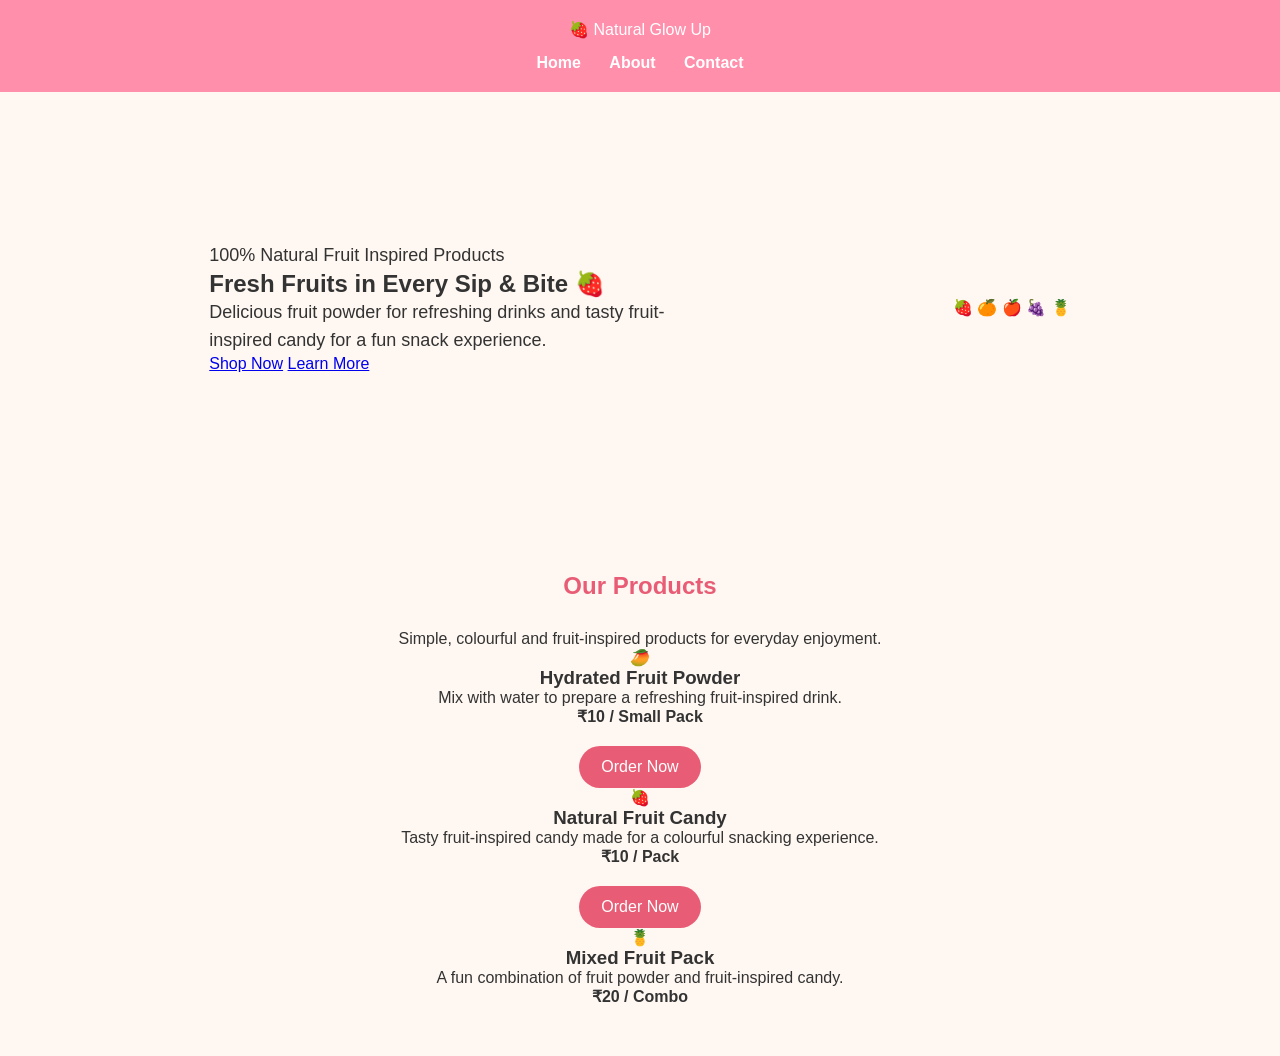
<file: index.html>
<!DOCTYPE html>
<html lang="en">
<head>
  <meta charset="UTF-8">
  <meta name="viewport" content="width=device-width, initial-scale=1.0">
  <title>Natural Glow Up | Fruit Powder & Candy</title>
  <link rel="stylesheet" href="style.css">
</head>

<body>

<header>
  <div class="logo">🍓 Natural Glow Up</div>

  <nav>
    <a href="index.html">Home</a>
    <a href="about.html">About</a>
    <a href="contact.html">Contact</a>
  </nav>
</header>

<section class="hero">
  <div class="hero-text">
    <p class="tagline">100% Natural Fruit Inspired Products</p>
    <h1>Fresh Fruits in Every Sip & Bite 🍓</h1>
    <p>
      Delicious fruit powder for refreshing drinks and tasty fruit-inspired
      candy for a fun snack experience.
    </p>

    <div class="buttons">
      <a href="#products" class="btn">Shop Now</a>
      <a href="about.html" class="btn secondary">Learn More</a>
    </div>
  </div>

  <div class="hero-image">
    <div class="fruit-card">🍓 🍊 🍎 🍇 🍍</div>
  </div>
</section>

<section id="products" class="products">
  <h2>Our Products</h2>
  <p class="section-text">
    Simple, colourful and fruit-inspired products for everyday enjoyment.
  </p>

  <div class="product-grid">

    <div class="product-card">
      <div class="product-image">🥭</div>
      <h3>Hydrated Fruit Powder</h3>
      <p>Mix with water to prepare a refreshing fruit-inspired drink.</p>
      <h4>₹10 / Small Pack</h4>
      <button onclick="orderProduct('Hydrated Fruit Powder')">
        Order Now
      </button>
    </div>

    <div class="product-card">
      <div class="product-image">🍓</div>
      <h3>Natural Fruit Candy</h3>
      <p>Tasty fruit-inspired candy made for a colourful snacking experience.</p>
      <h4>₹10 / Pack</h4>
      <button onclick="orderProduct('Natural Fruit Candy')">
        Order Now
      </button>
    </div>

    <div class="product-card">
      <div class="product-image">🍍</div>
      <h3>Mixed Fruit Pack</h3>
      <p>A fun combination of fruit powder and fruit-inspired candy.</p>
      <h4>₹20 / Combo</
</file>
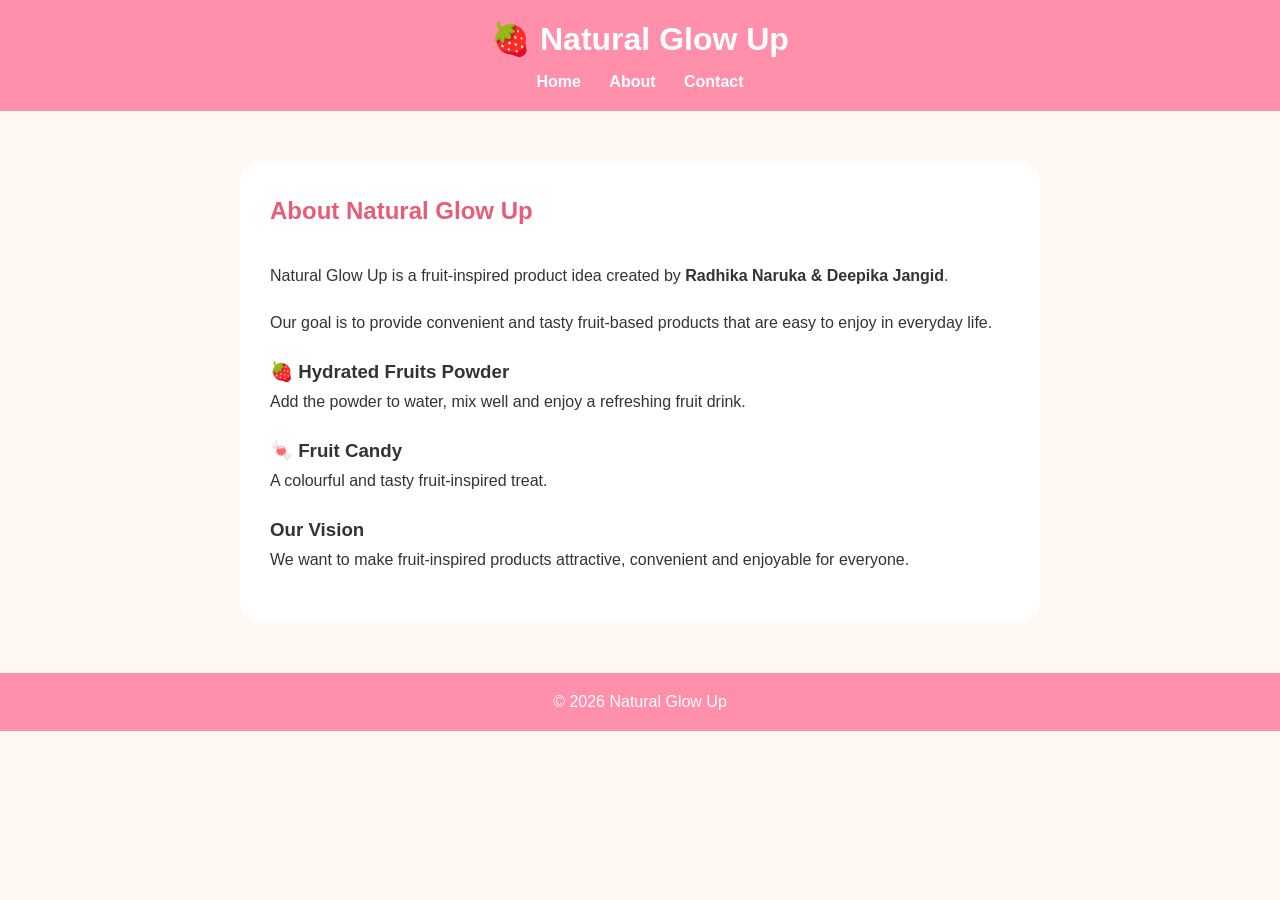
<file: about.html>
<!DOCTYPE html>
<html lang="en">
<head>
  <meta charset="UTF-8">
  <meta name="viewport" content="width=device-width, initial-scale=1.0">
  <title>About Us | Natural Glow Up</title>
  <link rel="stylesheet" href="style.css">
</head>
<body>

<header>
  <h1>🍓 Natural Glow Up</h1>
  <nav>
    <a href="index.html">Home</a>
    <a href="about.html">About</a>
    <a href="contact.html">Contact</a>
  </nav>
</header>

<section class="about">
  <h2>About Natural Glow Up</h2>

  <p>
    Natural Glow Up is a fruit-inspired product idea created by
    <strong>Radhika Naruka & Deepika Jangid</strong>.
  </p>

  <p>
    Our goal is to provide convenient and tasty fruit-based products
    that are easy to enjoy in everyday life.
  </p>

  <div class="about-box">
    <h3>🍓 Hydrated Fruits Powder</h3>
    <p>
      Add the powder to water, mix well and enjoy a refreshing fruit drink.
    </p>
  </div>

  <div class="about-box">
    <h3>🍬 Fruit Candy</h3>
    <p>
      A colourful and tasty fruit-inspired treat.
    </p>
  </div>

  <h3>Our Vision</h3>
  <p>
    We want to make fruit-inspired products attractive, convenient
    and enjoyable for everyone.
  </p>
</section>

<footer>
  <p>© 2026 Natural Glow Up</p>
</footer>

<script src="script.js"></script>
</body>
</html>
</file>
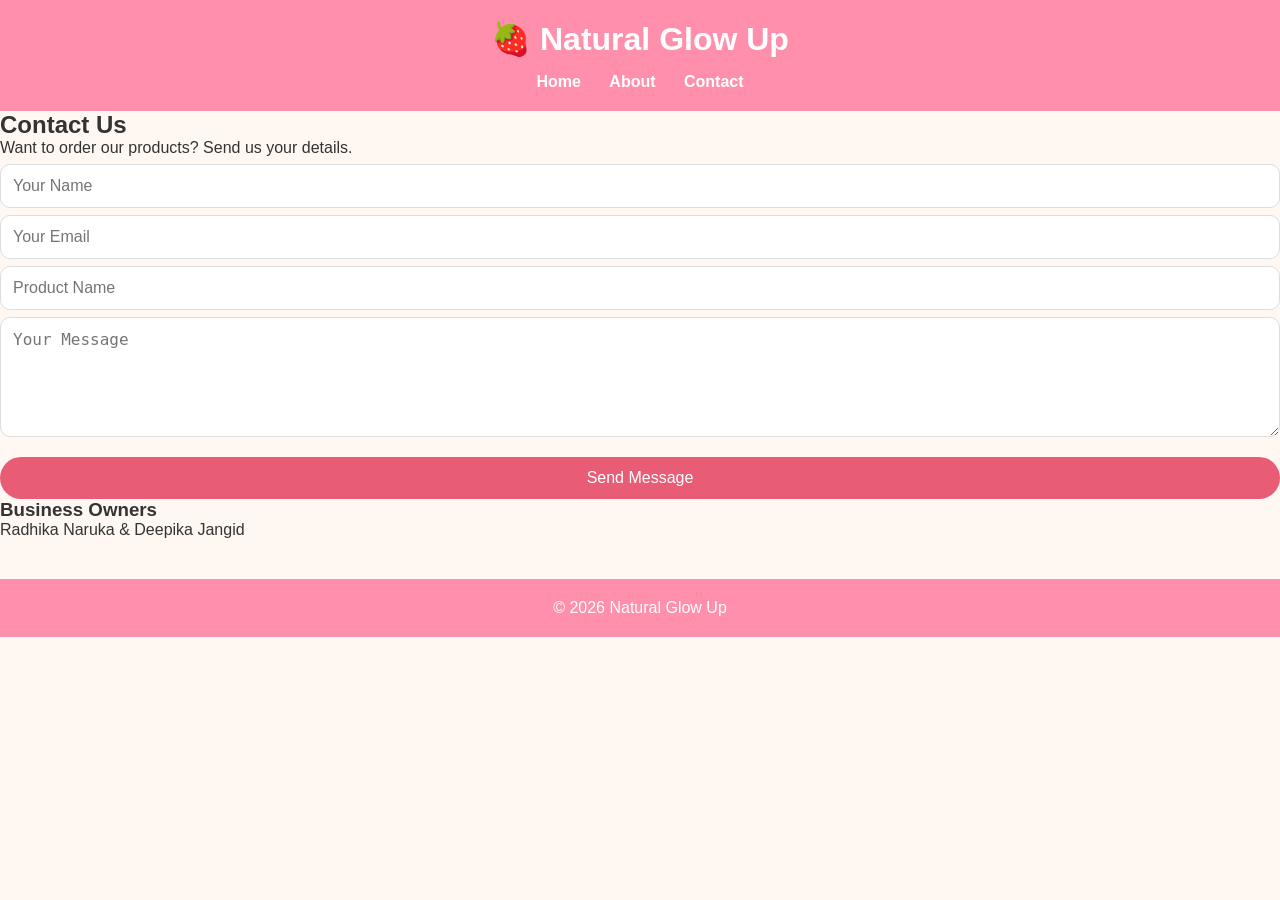
<file: contact.html>
<!DOCTYPE html>
<html lang="en">
<head>
  <meta charset="UTF-8">
  <meta name="viewport" content="width=device-width, initial-scale=1.0">
  <title>Contact - Natural Glow Up</title>
  <link rel="stylesheet" href="style.css">
</head>

<body>

<header>
  <h1>🍓 Natural Glow Up</h1>
  <nav>
    <a href="index.html">Home</a>
    <a href="about.html">About</a>
    <a href="contact.html">Contact</a>
  </nav>
</header>

<section class="page">
  <h2>Contact Us</h2>

  <p>Want to order our products? Send us your details.</p>

  <form onsubmit="sendMessage(event)">
    <input type="text" id="name" placeholder="Your Name" required>

    <input type="email" id="email" placeholder="Your Email" required>

    <input type="text" id="product" placeholder="Product Name" required>

    <textarea id="message" placeholder="Your Message" required></textarea>

    <button type="submit">Send Message</button>
  </form>

  <div class="contact-info">
    <h3>Business Owners</h3>
    <p>Radhika Naruka & Deepika Jangid</p>
  </div>
</section>

<footer>
  <p>© 2026 Natural Glow Up</p>
</footer>

<script src="script.js"></script>
</body>
</html>
</file>
<file: style.css>
* {
  margin: 0;
  padding: 0;
  box-sizing: border-box;
}

body {
  font-family: Arial, sans-serif;
  background: #fff8f2;
  color: #333;
}

header {
  background: #ff8fab;
  padding: 20px;
  text-align: center;
  color: white;
}

header h1 {
  margin-bottom: 8px;
}

nav {
  margin-top: 15px;
}

nav a {
  color: white;
  text-decoration: none;
  margin: 0 12px;
  font-weight: bold;
}

nav a:hover {
  text-decoration: underline;
}

.hero {
  min-height: 430px;
  padding: 50px 8%;
  display: flex;
  align-items: center;
  justify-content: space-around;
  gap: 30px;
}

.hero div {
  max-width: 500px;
}

.hero h2 {
  font-size: 40px;
  color: #e85d75;
  margin-bottom: 20px;
}

.hero p {
  font-size: 18px;
  line-height: 1.6;
}

.hero img {
  width: 400px;
  max-width: 100%;
  border-radius: 25px;
}

button {
  background: #e85d75;
  color: white;
  border: none;
  padding: 12px 22px;
  margin-top: 20px;
  border-radius: 25px;
  cursor: pointer;
  font-size: 16px;
}

button:hover {
  transform: scale(1.05);
}

.products {
  padding: 50px 8%;
  text-align: center;
}

.products h2,
.about h2,
.contact h2,
.benefits h2 {
  color: #e85d75;
  margin-bottom: 30px;
}

.product-container {
  display: flex;
  justify-content: center;
  gap: 25px;
  flex-wrap: wrap;
}

.card {
  background: white;
  width: 280px;
  padding: 20px;
  border-radius: 20px;
  box-shadow: 0 5px 20px #ddd;
}

.card img {
  width: 100%;
  height: 190px;
  object-fit: cover;
  border-radius: 15px;
}

.card h3 {
  margin: 12px 0;
}

.card p {
  line-height: 1.5;
}

.benefits {
  padding: 50px 8%;
  text-align: center;
}

.benefit-container {
  display: flex;
  justify-content: center;
  gap: 20px;
  flex-wrap: wrap;
}

.benefit-container div {
  background: white;
  padding: 20px;
  border-radius: 15px;
  box-shadow: 0 3px 12px #ddd;
}

.about,
.contact {
  max-width: 800px;
  margin: 50px auto;
  padding: 30px;
  background: white;
  border-radius: 20px;
  line-height: 1.7;
}

.about p {
  margin-bottom: 20px;
}

.notice {
  background: #fff1f4;
  padding: 20px;
  border-radius: 15px;
}

form {
  display: flex;
  flex-direction: column;
}

form label {
  margin-top: 15px;
  font-weight: bold;
}

input,
textarea {
  padding: 12px;
  margin-top: 7px;
  border: 1px solid #ddd;
  border-radius: 10px;
  font-size: 16px;
}

textarea {
  min-height: 120px;
  resize: vertical;
}

footer {
  background: #ff8fab;
  color: white;
  text-align: center;
  padding: 20px;
  margin-top: 40px;
}

@media (max-width: 700px) {

  .hero {
    flex-direction: column;
    text-align: center;
  }

  .hero h2 {
    font-size: 30px;
  }

  nav a {
    display: inline-block;
    margin: 5px;
  }
}
</file>
